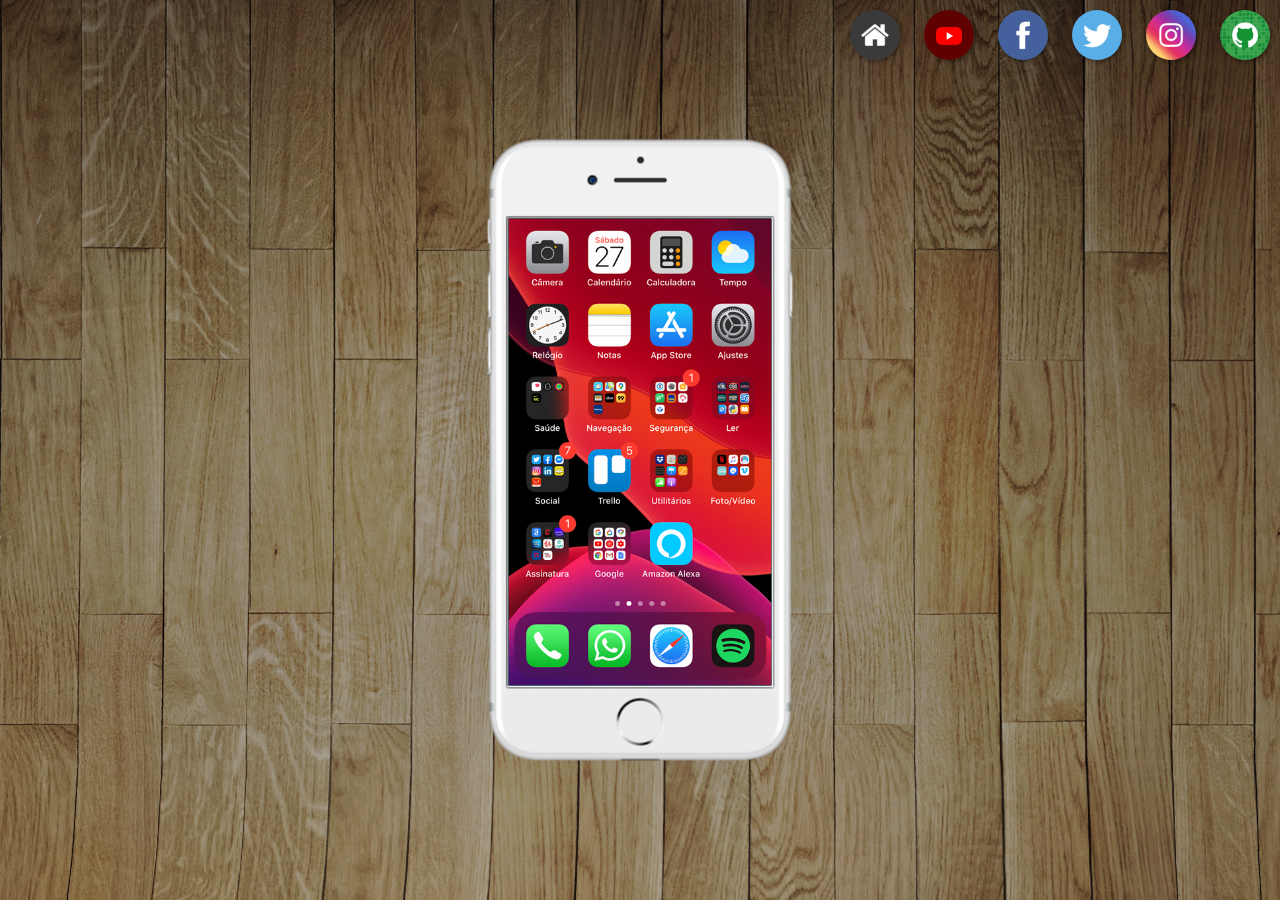
<file: index.html>
<!DOCTYPE html>
<html lang="pt-br">
<head>
    <meta charset="UTF-8">
    <meta name="viewport" content="width=device-width, initial-scale=1.0">
    <link rel="shortcut icon" href="favicon.ico" type="image/x-icon">
    <link rel="stylesheet" href="estilo/estilo.css">
    <title>Redes Sociais</title>
</head>
<body>
    <main>
        <section id="telefone">
            <iframe src="home.html" name="tela" id="tela" >

            </iframe>
        </section>

        <section id="redes-sociais">
            <a href="#" target="tela"><img src="imagens/logo-home.jpg"></a>
            <a href="#" target="tela"><img src="imagens/logo-youtube.jpg"></a>
            <a href="#" target="tela"><img src="imagens/logo-facebook.jpg"></a>
            <a href="#" target="tela"><img src="imagens/logo-twitter.jpg"></a>
            <a href="#" target="tela"><img src="imagens/logo-instagram.jpg"></a>
            <a href="#" target="tela"><img src="imagens/logo-github.jpg"></a>
        </section>



    </main>
</body>
</html>
</file>
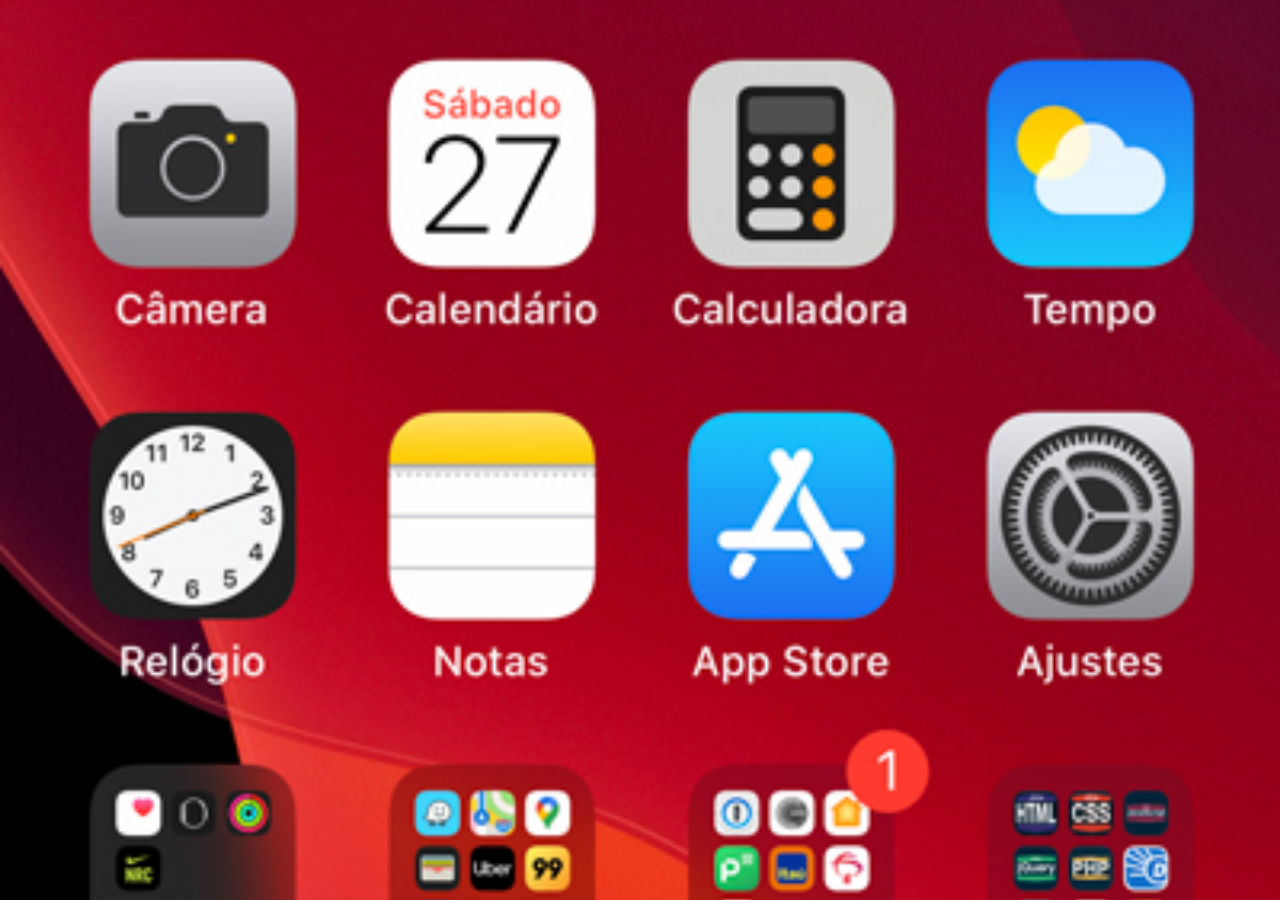
<file: home.html>
<!DOCTYPE html>
<html lang="pt-br">
<head>
    <meta charset="UTF-8">
    <meta name="viewport" content="width=device-width, initial-scale=1.0">
    <link rel="stylesheet" href="estilo/estilo.css">
    <title>Home</title>
    <style>
        * {
            margin: 0;
            padding: 0;
        }

        body {
            width: 100vw;
            height: 100vh;
            background: black url('imagens/tela-home.jpg') no-repeat top center;
            background-size: cover;
        }

    </style>
</head>
<body>

</body>
</html>
</file>
<file: estilo/estilo.css>
@charset "utf-8";

* {
    margin: 0;
    padding: 0;
    font-family: Arial Helvetica sans-serif;
}

html, body {
    height: 100vh;
    width: 100vw;
    background-color: aqua;
}
body {
    background-size: cover;
    background: url("../imagens/fundo-madeira.jpg") no-repeat fixed top center;
}
main {
    height: 100vh;
    position: relative;

}

section#telefone {
    position: absolute;/*posiciona no centro da tela*/
    top: 50%;
    left: 50%;
    transform: translate(-50%, -50%);
    height: 627px;
    width: 311px;

    background: url('../imagens/frame-iphone.png') no-repeat;
}

iframe#tela {
   position: relative;
    top: 80px;
    left: 22px;
    width: 263px;
    height: 467px;

}
section#redes-sociais {
    text-align: right;
}
section#redes-sociais img {
    display: inline-flex;
    width: 50px;
    margin: 10px;
    border-radius: 50%;
    box-shadow: 2px 2px 5px rgba(0, 0, 0, 0.400);
    box-sizing: border-box; /*faz a borda ser parte da img*/
}
/*config dos botoes*/
section#redes-sociais img:hover {
    border: 2px solid rgba(255, 255, 255, 0.637);
    transform: translate(-3px, -3px);
    box-shadow: 5px 5px 10px rgba(0, 0, 0, 0.600);
    transition: transform 0.2s, border 0.3s;
}
</file>
